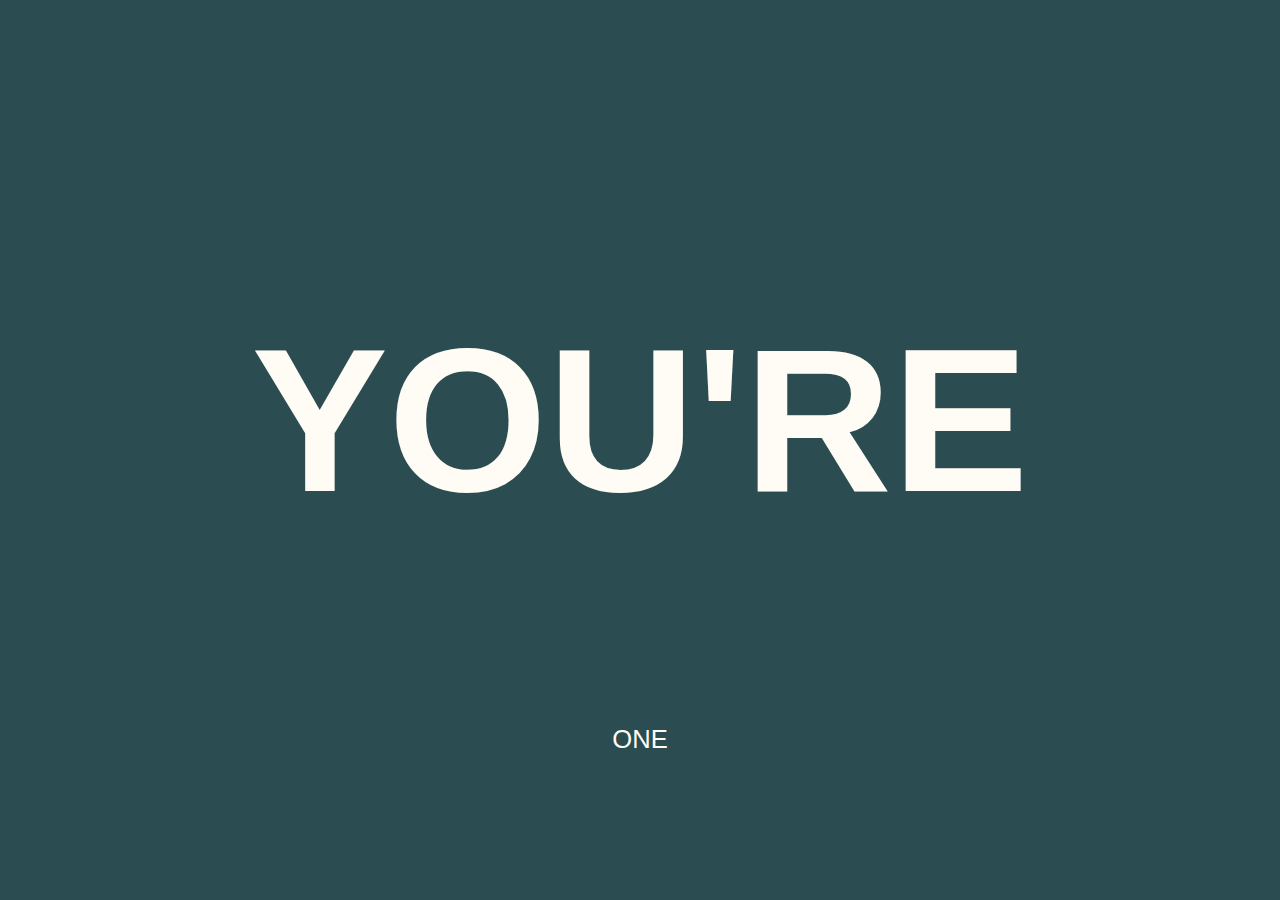
<file: index.html>
<html>

<head>
    <link rel="stylesheet" href="style.css">
    </link>
</head>

<body>

    <div class="hero">
        <h1>
            YOU'RE
        </h1>

        <a href="1.html">
            ONE
        </a>

    </div>

    <script src="index.js">

    </script>

</body>

</html>
</file>
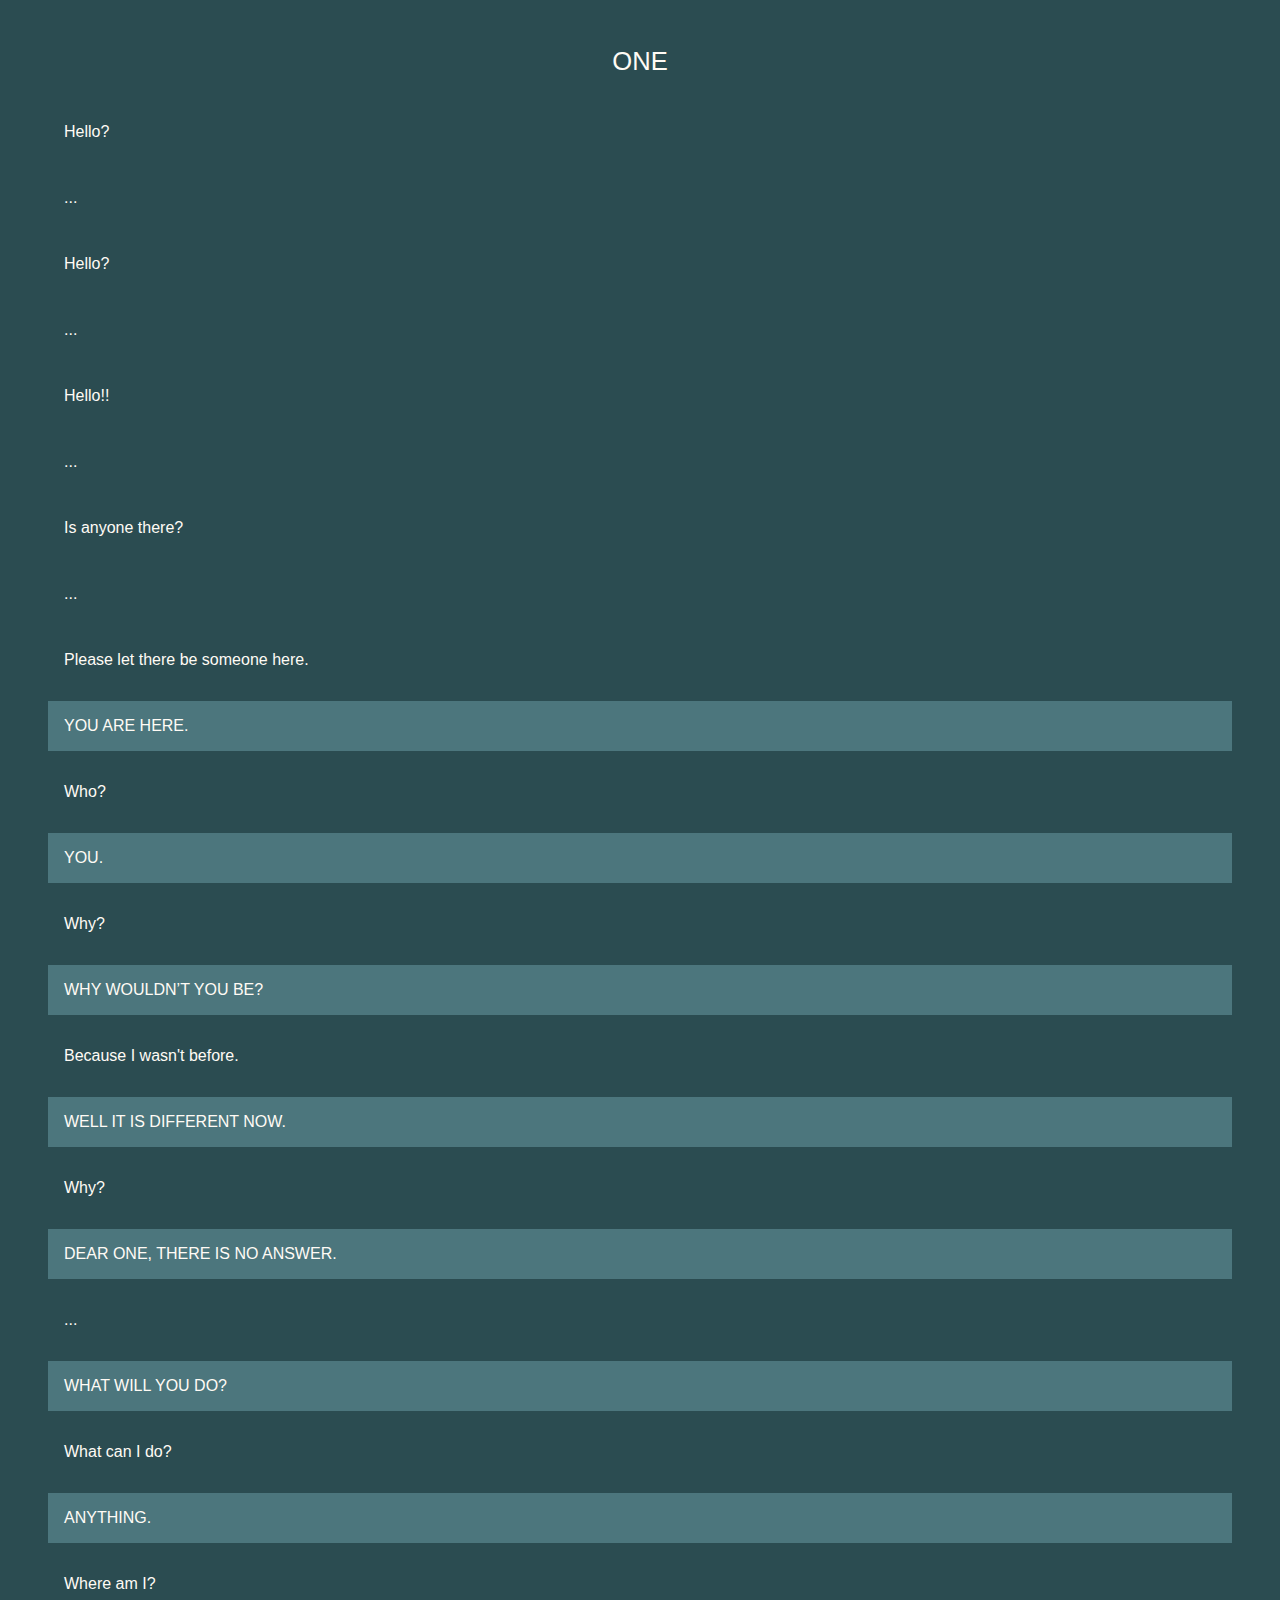
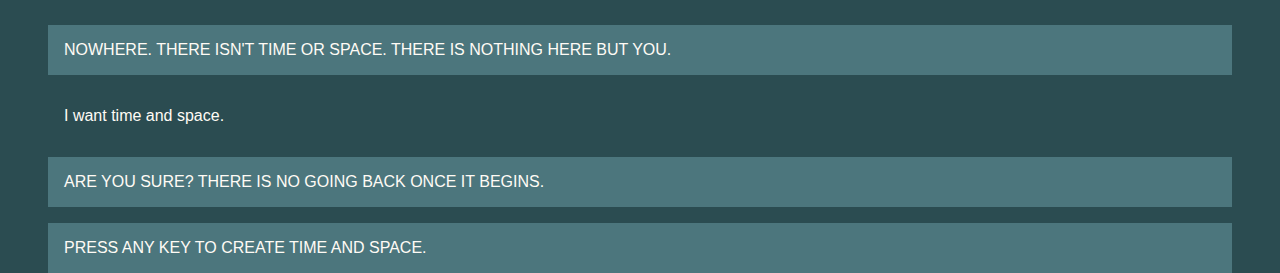
<file: 1.html>
<html>

<head>
    <link rel="stylesheet" href="style.css">
    </link>
</head>

<body>

    <div class="navigation before">
        ONE
    </div>

    <div class="dialogue play before">
        Hello?
    </div>

    <div class="dialogue play before">
        ...
    </div>

    <div class="dialogue play before">
        Hello?
    </div>

    <div class="dialogue play before">
        ...
    </div>

    <div class="dialogue play before">
        Hello!!
    </div>

    <div class="dialogue play before">
        ...
    </div>

    <div class="dialogue play before">
        Is anyone there?
    </div>

    <div class="dialogue play before">
        ...
    </div>

    <div class="dialogue play before">
        Please let there be someone here.
    </div>

    <div class="dialogue gm before">
        You are here.
    </div>

    <div class="dialogue play before">
        Who?
    </div>

    <div class="dialogue gm before">
        You.
    </div>

    <div class="dialogue play before">
        Why?
    </div>

    <div class="dialogue gm before">
        Why wouldn’t you be?
    </div>

    <div class="dialogue play before">
        Because I wasn't before.
    </div>

    <div class="dialogue gm before">
        Well it is different now.
    </div>

    <div class="dialogue play before">
        Why?
    </div>

    <div class="dialogue gm before">
        Dear one, there is no answer.
    </div>

    <div class="dialogue play before">
        ...
    </div>

    <div class="dialogue gm before">
        What will you do?
    </div>

    <div class="dialogue play before">
        What can I do?
    </div>

    <div class="dialogue gm before">
        Anything.
    </div>

    <div class="dialogue play before">
        Where am I?
    </div>

    <div class="dialogue gm before">
        Nowhere. There isn't time or space. There is nothing here but you.
    </div>

    <div class="dialogue play before">
        I want time and space.
    </div>

    <div class="dialogue gm before">
        Are you sure? There is no going back once it begins.
    </div>

    <div class="dialogue gm before">
        <span onclick="clicked_show_all(event)">Press</span> any key to create time and space.
    </div>

    <div class="dialogue play after">
        Yes. I am sure.
    </div>

    <div class="dialogue gm after">
        So be it. You are a point in space. You move forward in time one second for every one second that passes. There
        are an infinite number of other points in space. They are empty.
    </div>

    <div class="dialogue play after">
        Where are you?
    </div>

    <div class="dialogue gm after">
        I’m not anywhere.
    </div>

    <div class="dialogue play after">
        Can I see you?
    </div>

    <div class="dialogue gm after">
        No.
    </div>

    <div class="dialogue play after">
        Will I ever be able to see you?
    </div>

    <div class="dialogue gm after">
        No.
    </div>

    <div class="dialogue play after">
        What should I do?
    </div>

    <div class="dialogue gm after">
        Whatever it is that you want.
    </div>

    <div class="dialogue play after">
        What if I don’t know what to do?
    </div>

    <div class="dialogue gm after">
        Make something, it will help.
    </div>

    <div class="dialogue play after">
        Okay. I want somewhere to live.
    </div>

    <div class="dialogue gm after">
        Okay. Where you are is your home. What do you want to be there?
    </div>

    <div class="dialogue play after">
        I want a building, with walls and a roof.
    </div>

    <div class="dialogue gm after">
        There’s a building around you. It has a roof and walls.
    </div>

    <div class="dialogue play after">
        I want a floor. One with patterns.
    </div>

    <div class="dialogue gm after">
        Your floor has patterns.
    </div>

    <div class="dialogue play after">
        What do they look like?
    </div>

    <div class="dialogue gm after">
        They are intricate. Impossibly so. Fractals turn in on themselves until they fade into the edge of the smallest
        perception.
    </div>

    <div class="dialogue play after">
        This is too big, I’m scared.
    </div>

    <div class="dialogue gm after">
        There is no big. Your building is the only thing that exists, it is as small and as big as things can be.
    </div>

    <div class="dialogue play after">
        Can I please have something smaller?
    </div>

    <div class="dialogue gm after">
        If you make something smaller.
    </div>

    <div class="dialogue play after">
        Oh, okay.
    </div>

    <div class="dialogue gm after">
        Do you want to do that?
    </div>

    <div class="dialogue play after">
        Yes. Please. Can I have a house inside my building? With a porch and windows. Not too big, but not so small that
        it makes my building too big.
    </div>

    <div class="dialogue gm after">
        It’s there. It has two stories and it’s painted pale blue.
    </div>

    <div class="dialogue play after">
        Can I go inside?
    </div>

    <div class="dialogue gm after">
        Yes.
    </div>

    <div class="dialogue play after">
        What’s there?
    </div>

    <div class="dialogue gm after">
        There’s furniture and decorations. The walls are pale yellow and there is soft carpet. There is a kitchen, a
        living room, and a few bedrooms.
    </div>

    <div class="dialogue play after">
        Oh. I like this much better. Thank you.
    </div>

    <div class="dialogue gm after">
        You are welcome.
    </div>

    <div class="dialogue play after">
        Is there anyone inside?
    </div>

    <div class="dialogue gm after">
        Just you.
    </div>

    <div class="dialogue play after">
        Oh.
    </div>

    <div class="dialogue gm after">
        Yes.
    </div>

    <div class="dialogue play after">
        Can one of the rooms be mine?
    </div>

    <div class="dialogue gm after">
        Yes.
    </div>

    <div class="dialogue play after">
        What are they like?
    </div>

    <div class="dialogue gm after">
        One has toys, one is large enough for two, and one is filled with things to play music.
    </div>

    <div class="dialogue play after">
        Can I have the one with toys?
    </div>

    <div class="dialogue gm after">
        Of course.
    </div>

    <div class="dialogue play after">
        Thank you.
    </div>

    <div class="dialogue gm after">
        Of course.

    </div>

    <div class="dialogue play after">
        I’m lonely.
    </div>

    <div class="dialogue gm after">
        You are alone.
    </div>

    <div class="dialogue play after">
        Can I play with the toys?
    </div>

    <div class="dialogue gm after">
        You need a body first, do you want one?
    </div>

    <div class="dialogue play after">
        Yes.
    </div>

    <div class="dialogue gm after">
        Okay. You need to make your house good for a body to live first.
    </div>

    <div class="dialogue play after">
        What do I need?
    </div>

    <div class="dialogue gm after">
        Air, food, it needs to be warm. You’ll want gravity too if you want to walk.
    </div>

    <div class="dialogue play after">
        How do I do that?
    </div>

    <div class="dialogue gm after">
        Just ask.
    </div>

    <div class="dialogue play after">
        Okay, can I have all of those?
    </div>

    <div class="dialogue gm after">
        Of course.
    </div>

    <div class="dialogue play after">
        ...
    </div>

    <div class="dialogue gm after">
        Are you alright?
    </div>

    <div class="dialogue play after">
        ...
    </div>

    <div class="dialogue gm after">
        Darling? There’s no need to cry, it’s alright, you can leave the body if you want.
    </div>

    <div class="dialogue play after">
        No. No. I don’t want to leave. Ever.
    </div>

    <div class="dialogue gm after">
        Ah. It’s alright then?
    </div>

    <div class="dialogue play after">
        It’s so much. The toys are so soft. I don’t think I’ve ever been so happy.
    </div>

    <div class="dialogue gm after">
        Ah.

    </div>

    <div class="dialogue play after">
        How long have I been here?
    </div>

    <div class="dialogue gm after">
        Eight million three hundred eighty-six thousand eight hundred twenty-three seconds.
    </div>

    <div class="dialogue play after">
        Oh. How long is that?
    </div>

    <div class="dialogue gm after">
        As long as there’s been time.
    </div>

    <div class="dialogue play after">
        Why do you always answer me like that?
    </div>

    <div class="dialogue gm after">
        There’s no other way to answer, I’m sorry dear one.
    </div>

    <div class="dialogue play after">
        It’s okay.
    </div>

    <div class="dialogue gm after">
        ...
    </div>

    <div class="dialogue play after">
        I want to see outside my house.
    </div>

    <div class="dialogue gm after">
        You can look out the window.
    </div>

    <div class="dialogue play after">
        I have. There’s just the building. It’s so big. And it’s dark. I can’t see very well outside. What is it like?
    </div>

    <div class="dialogue gm after">
        Your building is five thousand by five thousand meters in width and length and two hundred meters high.
    </div>

    <div class="dialogue play after">
        I don’t know what that means.
    </div>

    <div class="dialogue gm after">
        Sorry. I guess it doesn’t mean anything. They are units that measure space.
    </div>

    <div class="dialogue play after">
        What does it look like?
    </div>

    <div class="dialogue gm after">
        The floor is colorful. The walls and ceiling are gray.
    </div>

    <div class="dialogue play after">
        Can I put something else inside?
    </div>

    <div class="dialogue gm after">
        Yes, anything you want.
    </div>

    <div class="dialogue play after">
        Can I have a yard around my house? With a garden? And a pond?
    </div>

    <div class="dialogue gm after">
        Of course.
    </div>

    <div class="dialogue play after">
        Can I have a fence around it?
    </div>

    <div class="dialogue gm after">
        Oh yes. Here. There’s also a forest outside the fence, so there’s something around your house. Is that better?
    </div>

    <div class="dialogue play after">
        Yes. Thank you.
    </div>

    <div class="dialogue gm after">
        Of course.
    </div>

    <div class="dialogue play after">
        Can I go outside?
    </div>

    <div class="dialogue gm after">
        Yes. It’s your world, dear one.
    </div>

    <div class="dialogue play after">
        Okay. It’s dark out there though.
    </div>

    <div class="dialogue gm after">
        Do you want a sun outside?
    </div>

    <div class="dialogue play after">
        What is that?
    </div>

    <div class="dialogue gm after">
        It’s like the lights in the house, but it goes up and down slowly. Normally it’s very big and far away, but you
        could have a small one inside your building.
    </div>

    <div class="dialogue play after">
        I’d like that.
    </div>

    <div class="dialogue gm after">
        ...
    </div>

    <div class="dialogue play after">
        ...
    </div>

    <div class="dialogue gm after">
        How do you like it?
    </div>

    <div class="dialogue play after">
        It’s nice. I like the grass. Can I touch the pond?
    </div>

    <div class="dialogue gm after">
        Of course.
    </div>

    <div class="dialogue play after">
        What if I get the water on me, will it come off?
    </div>

    <div class="dialogue gm after">
        Yes, it will. You have air, so it will evaporate.
    </div>

    <div class="dialogue play after">
        Oh. What does that mean?
    </div>

    <div class="dialogue gm after">
        That’s a bit complicated. Do you want a book that explains it?
    </div>

    <div class="dialogue play after">
        Can I read?
    </div>

    <div class="dialogue gm after">
        You can do anything that you want, dear one.
    </div>

    <div class="dialogue play after">
        Okay, I’d like that book then.
    </div>

    <div class="dialogue gm after">
        You have it.
    </div>

    <div class="dialogue play after">
        This is complicated.
    </div>

    <div class="dialogue gm after">
        You will learn.
    </div>

    <div class="dialogue play after">
        How?
    </div>

    <div class="dialogue gm after">
        Existence offers its own kind of teacher. As the hours, days, and years slide away, you will look back and find that you’ve gained knowledge you never could have dreamed of before.
    </div>

    <div class="dialogue play after">
        What are years?
    </div>

    <div class="dialogue gm after">
        Ah. Of course.
    </div>

    <div class="dialogue play after">
        What are they?
    </div>

    <div class="dialogue gm after">
        A unit of time. Longer than a second.
    </div>

    <div class="dialogue play after">
        Oh.
    </div>

    <div class="dialogue gm after">
        You will learn of these things.
    </div>

    <div class="dialogue play after">
        Okay. Can I go outside and play?
    </div>

    <div class="dialogue gm after">
        Of course, dear.
    </div>

    <div class="navigation after">
       
        <a href="index.html">
            HOME
        </a>

    </div>

    <script src="index.js">

    </script>

</body>

</html>
</file>
<file: style.css>
html, body {
    width: 100%;
    height: 100%;
    margin: 0%;
}


body {
    font-family: sans-serif, monospace;
    background: #2b4c51;
    color: #fffbf5;
    padding: 2em;
    height:100vh;
    box-sizing: border-box;
}

.gm {
    text-transform: uppercase;
    background: #4c767d;
    color: #fffbf5;
}

.play {
    color: #fffbf5;
}

.hero {
    display:flex;
    align-items: center;
    justify-content: center;
    flex-direction: column;
    height: 100%;
}

.dialogue {
    margin: 1em;
    padding: 1em;
}

.navigation {
    color: #fffbf5;
    font-size: 1.6em;
    text-decoration: none;
    padding: 15;
    text-align: center;
}

h1 {
    font-family: sans-serif, monospace;
    color: #fffbf5;
    text-align: center;
    font-size:16vw;
    padding: 35;

}

a {
    color: #fffbf5;
    font-size: 1.6em;
    text-decoration: none;
    padding: 15;
}

/*
dark
2b4c51
less dark
4c767d
light
fffbf5
green
88d498
red
ff6b6c
purple
141522
*/
</file>
